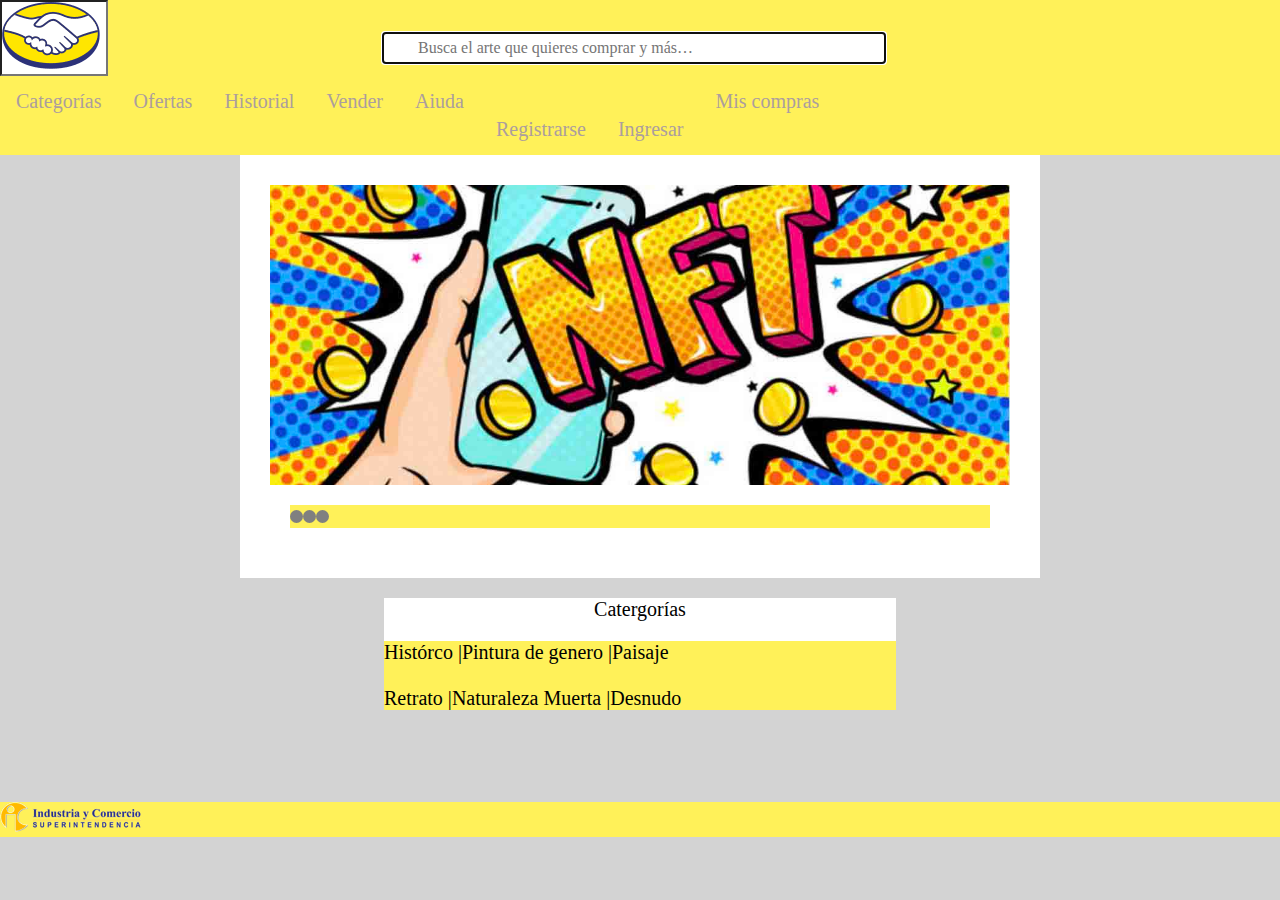
<file: .vscode/index.html>
<!DOCTYPE html>
<htm>
  <head>
    <title>MeLi Tutorial</title>

    <link href="index.css" rel="stylesheet">

  </head>
  <body>

    <header>
     
      <input class="meliLogo" tabindex="2">

      <input class="search" type="text" aria-label="Ingresa lo que quieras encontrar" name="as_word" placeholder="Busca el arte que quieres comprar y más…" maxlength="120" autofocus="" autocapitalize="off" autocorrect="off" spellcheck="false" autocomplete="on" tabindex="2" value="" aria-activedescendant="" aria-controls="cb1-list" aria-autocomplete="list" id="cb1-edit" aria-expanded="false" role="combobox">

      <ul>
        <li><a href="#">Categorías</a></li>
        <li><a href="#">Ofertas</a></li>
        <li><a href="#">Historial</a></li>
        <li><a href="#">Vender</a></li>
        <li><a href="#">Aiuda</a></li>
        <A><li><a href="Registrar.html">Registrarse</a></li></A>
        <A><li><a href="Ingresar.html">Ingresar</a></li></A>
        <li><a href="#">Mis compras</a></li>
      </ul>
      
    </header>

    <div id="kiko-slider">
  
      <ul class="slider">
        <li id="slide1">
          <img src="assets/img_arte_1.jpg"/>
        </li>
        <li id="slide2">
          <img src="assets/img_arte_2.jpg"/>
        </li>
        <li id="slide3">
          <img src="assets/img_arte_3.jpg"/>
        </li>
      </ul>
      
      <ul class="menu">
        <li>
          <a href="#slide1"></a>
        </li>
        <li>
          <a href="#slide2"></a>
        </li>
         <li>
          <a href="#slide3"></a>
        </li>
      </ul>
      
    </div>
    

    <p></p><div style="width: 40%; margin: auto; text-align: center; margin-top: 20px; background-color: white;">
      Catergorías</p>
      <ul>

        <li class="selected-item" >Histórco  |</li> 
        <li class="selected-item" >Pintura de genero  |</li>
        <li class="selected-item" >Paisaje  </li>
        <br></br>
        <li class="selected-item">Retrato  |</li>
        <li class="selected-item">Naturaleza Muerta  |</li>
        <li class="selected-item">Desnudo  </li>
     
      </ul>
    </div>
    <br></br>
    <br></br>
    <ul>
      <li class="selected-item"><img src="assets/Industria_comercio.png"/></li>
    </ul>
    
  </body>

</htm>
</file>
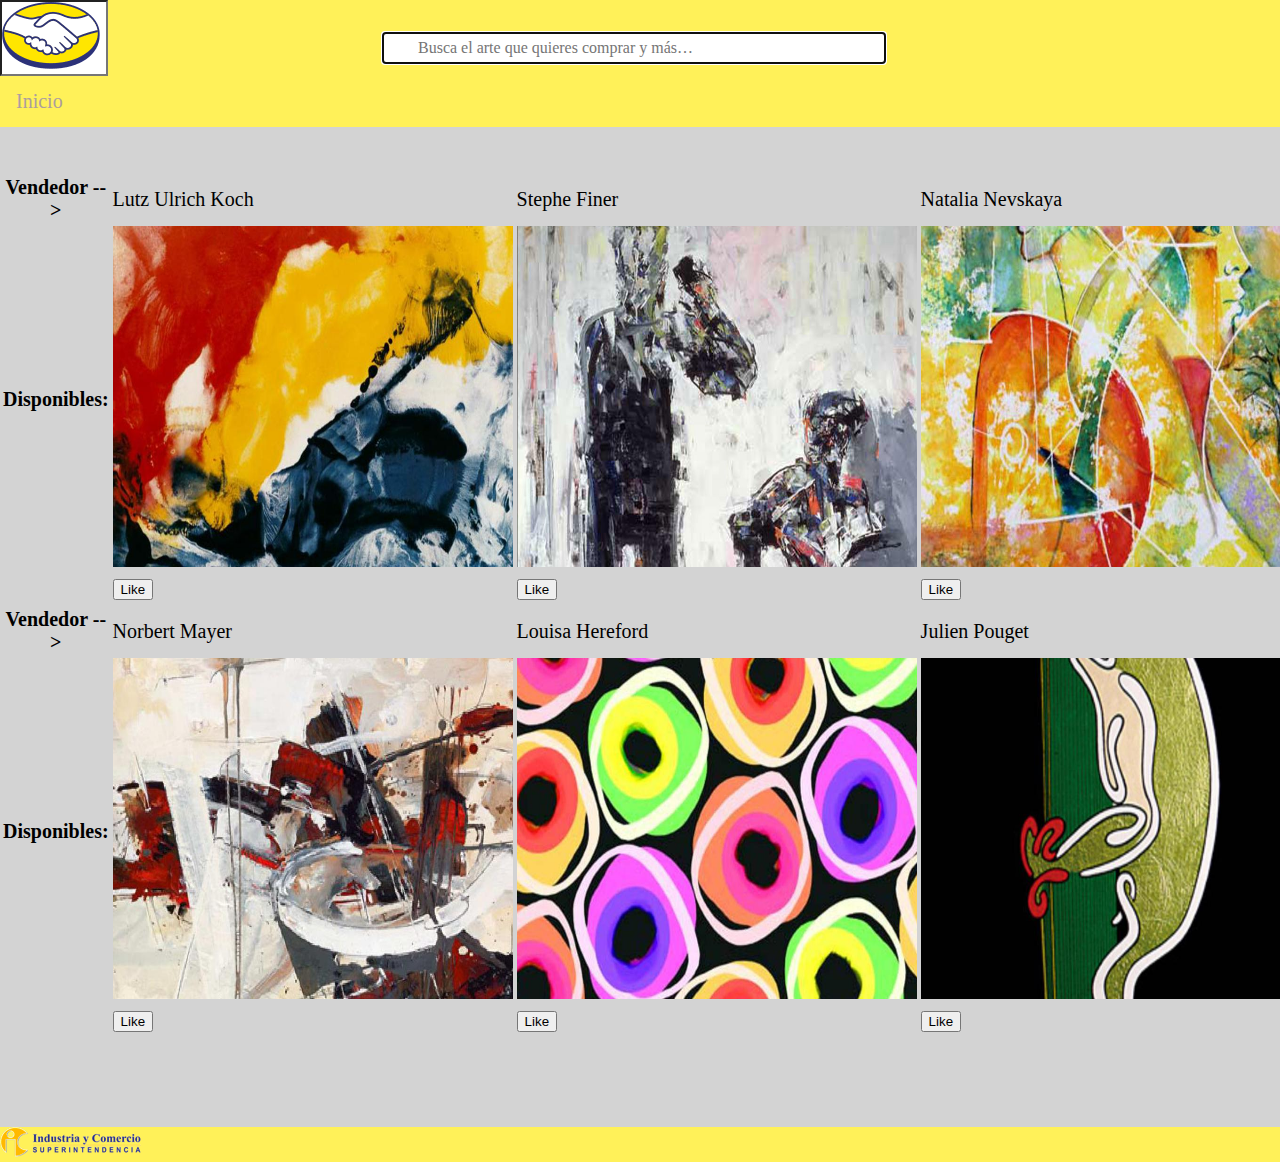
<file: .vscode/ArteAbs.html>
<!DOCTYPE html>
<htm>
  <head>
    <title>Arte Abstracto</title>

    <link href="index.css" rel="stylesheet">

  </head>

  <header>
     
    <input class="meliLogo" tabindex="2">

    <input class="search" type="text" aria-label="Ingresa lo que quieras encontrar" name="as_word" placeholder="Busca el arte que quieres comprar y m&aacute;s…" maxlength="120" autofocus="" autocapitalize="off" autocorrect="off" spellcheck="false" autocomplete="on" tabindex="2" value="" aria-activedescendant="" aria-controls="cb1-list" aria-autocomplete="list" id="cb1-edit" aria-expanded="false" role="combobox">

    <ul>

      <li><a href="Inicio.html">Inicio</a></li>
      
    </ul>
    
  </header>

  <body>
    <br></br>
    <table class="default">
        
        

      <tr><th>Vendedor --></th>
        <td>Lutz Ulrich Koch</td>
        <td>Stephe Finer</td>
        <td>Natalia Nevskaya</td>
    </tr>

        <tr>

            <th>Disponibles: </th>

            <td><img src="assets/lutz_ulrich_koch.jpg"
                title="Artista: Lutz Ulrich Koch"
                alt="PrimeraPrimeraPrimeraPrimeraPrimera"
                width="400"
                height="341"
                >
            </td>
            <td><img src="assets/stephe_finer.jpg"
                alt="Segunda"
                width="400"
                height="341"
                title="Artista: Stephe Finer">
            </td>
            <td><img src="assets/natalia.jpg"
                alt="Tercera"
                width="400"
                height="341"
                title="Artista: Natalia Nevskaya">
            </td>
    
          </tr>
      
          <tr>

            <th></th>

            <td>
              <script language="javascript">
                var i = 0;
                 
                function contador()
                {
                i = i + 1;
                var btn = document.getElementById("boton");
                btn.value = "Like (" + i + ")";
                }
                </script>
                 
                <input type="button" id="boton" value="Like" onclick="javascript: contador()" />
               
            </td>

            <td>
              <script language="javascript">
                var j = 0;
                 
                function contador2()
                {
                j = j + 1;
                var btn = document.getElementById("boton2");
                btn.value = "Like (" + j + ")";
                }
                </script>
                 
                <input type="button" id="boton2" value="Like" onclick="javascript: contador2()" />
               
            </td>

            <td>
              <script language="javascript">
                var k = 0;
                 
                function contador3()
                {
                k = k + 1;
                var btn = document.getElementById("boton3");
                btn.value = "Like (" + k + ")";
                }
                </script>
                 
                <input type="button" id="boton3" value="Like" onclick="javascript: contador3()" />
               
            </td>

          </tr>
            
         
        <tr></tr>
        <tr>
            
          <tr><th>Vendedor --> </th>
            <td>Norbert Mayer</td>
            <td>Louisa Hereford</td>
            <td>Julien Pouget</td>
        </tr>

            <th>Disponibles: </th>

            <td><img src="assets/norbert_mayer.jpg"
                alt="Cuarta"
                width="400"
                height="341"
                title="Artista: Norbert Mayer">
            </td>
            <td><img src="assets/louisa_hereford.jpg"
                alt="Quinta"
                width="400"
                height="341"
                title="Artista: Louisa Hereford">
            </td>
            <td><img src="assets/julien.jpg"
                alt="Sexta"
                width="400"
                height="341"
                title="Artista: Julien Pouget">
            </td>

          </tr>
      
          <tr>

            <th></th>

            <td>
              <script language="javascript">
                var l = 0;
                 
                function contador4()
                {
                l = l + 1;
                var btn = document.getElementById("boton4");
                btn.value = "Like (" + l + ")";
                }
                </script>
                 
                <input type="button" id="boton4" value="Like" onclick="javascript: contador4()" />
               
            </td>

            <td>
              <script language="javascript">
                var a = 0;
                 
                function contador5()
                {
                a = a + 1;
                var btn = document.getElementById("boton5");
                btn.value = "Like (" + a + ")";
                }
                </script>
                 
                <input type="button" id="boton5" value="Like" onclick="javascript: contador5()" />
               
            </td>

            <td>
              <script language="javascript">
                var b = 0;
                 
                function contador6()
                {
                b = b + 1;
                var btn = document.getElementById("boton6");
                btn.value = "Like (" + b + ")";
                }
                </script>
                 
                <input type="button" id="boton6" value="Like" onclick="javascript: contador6()" />
               
            </td>

          </tr>
        
      </table>

      <br></br>
      <br></br>
      <ul>
        <li class="selected-item"><img src="assets/Industria_comercio.png"/></li>
      </ul>
      
  </body>
  
</htm>
</file>
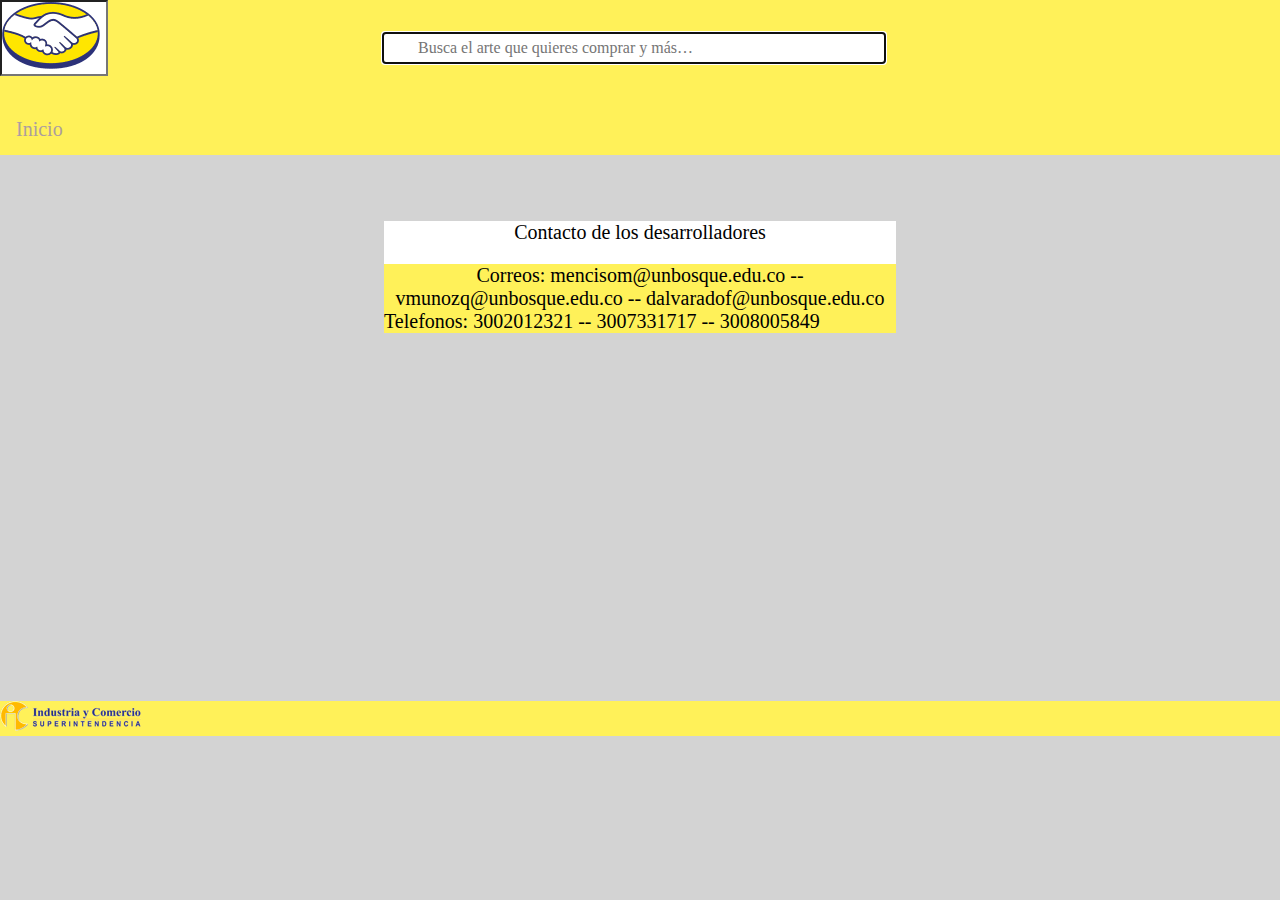
<file: .vscode/Contacto.html>
<!DOCTYPE html>
<htm>
  <head>
    <title>Contacto</title>

    <link href="index.css" rel="stylesheet">

  </head>

  <header>
     
    <input class="meliLogo" tabindex="2">

    <input class="search" type="text" aria-label="Ingresa lo que quieras encontrar" name="as_word" placeholder="Busca el arte que quieres comprar y m&aacute;s…" maxlength="120" autofocus="" autocapitalize="off" autocorrect="off" spellcheck="false" autocomplete="on" tabindex="2" value="" aria-activedescendant="" aria-controls="cb1-list" aria-autocomplete="list" id="cb1-edit" aria-expanded="false" role="combobox">

    <ul>

      <A><li><a href="Inicio.html">Inicio</a></li></A>
      
    </ul>
    
  </header>

  <body>
    <br></br>
    
    <p></p><div style="width: 40%; margin: auto; text-align: center; margin-top: 20px; background-color: white;">
        Contacto de los desarrolladores</p>
        <ul>
  
          <li> Correos: mencisom@unbosque.edu.co -- vmunozq@unbosque.edu.co -- dalvaradof@unbosque.edu.co</li> 
          <li> Telefonos: 3002012321 -- 3007331717 -- 3008005849 </li>
          <br></br>
          
       
        </ul>
      </div>

      <br></br>
      <br></br>
      <br></br>
      <br></br>
      <br></br>
      <br></br>
      <br></br>
      <br></br>
    
      <ul>
        <li class="selected-item"><img src="assets/Industria_comercio.png"/></li>
      </ul>
      
  </body>
  
</htm>
</file>
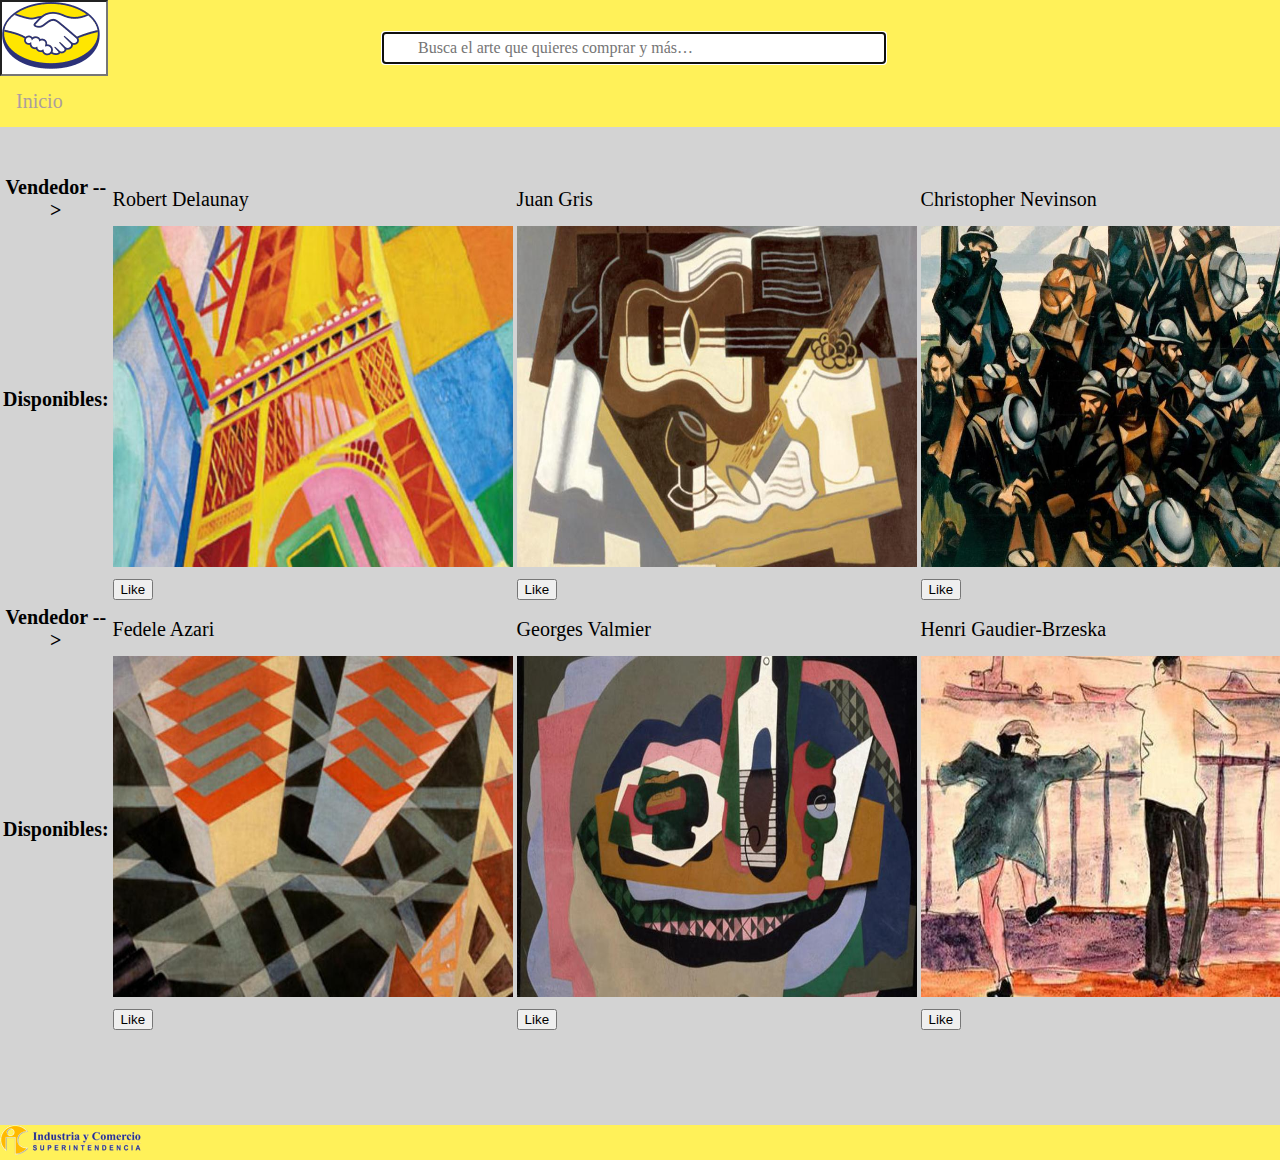
<file: .vscode/Cubismo.html>
<!DOCTYPE html>
<htm>
  <head>
    <title>Cubismo</title>

    <link href="index.css" rel="stylesheet">

  </head>

  <header>
     
    <input class="meliLogo" tabindex="2">

    <input class="search" type="text" aria-label="Ingresa lo que quieras encontrar" name="as_word" placeholder="Busca el arte que quieres comprar y m&aacute;s…" maxlength="120" autofocus="" autocapitalize="off" autocorrect="off" spellcheck="false" autocomplete="on" tabindex="2" value="" aria-activedescendant="" aria-controls="cb1-list" aria-autocomplete="list" id="cb1-edit" aria-expanded="false" role="combobox">

    <ul>

      <li><a href="Inicio.html">Inicio</a></li>
      
    </ul>
    
  </header>

  <body>
    <br></br>
    <table class="default">
        
      <tr><th>Vendedor --></th>
        <td>Robert Delaunay</td>
        <td>Juan Gris</td>
        <td>Christopher Nevinson</td>
    </tr>

    
        <tr>

            <th>Disponibles: </th>

            <td><img src="assets/robert_delaunay.jpg"
                title="Artista: Robert Delaunay"
                alt="PrimeraPrimeraPrimeraPrimeraPrimera"
                width="400"
                height="341"
                >
            </td>
            <td><img src="assets/juan_gris.jpg"
                alt="Segunda"
                width="400"
                height="341"
                title="Artista: Juan Gris">
            </td>
            <td><img src="assets/nevinson_christopherrw.jpg"
                alt="Tercera"
                width="400"
                height="341"
                title="Artista: Christopher Nevinson">
            </td>

          </tr>
      
          <th></th>
          <td>
            <script language="javascript">
              var i = 0;
               
              function contador()
              {
              i = i + 1;
              var btn = document.getElementById("boton");
              btn.value = "Like (" + i + ")";
              }
              </script>
               
              <input type="button" id="boton" value="Like" onclick="javascript: contador()" />
             
          </td>

          <td>
            <script language="javascript">
              var j = 0;
               
              function contador2()
              {
              j = j + 1;
              var btn = document.getElementById("boton2");
              btn.value = "Like (" + j + ")";
              }
              </script>
               
              <input type="button" id="boton2" value="Like" onclick="javascript: contador2()" />
             
          </td>

          <td>
            <script language="javascript">
              var k = 0;
               
              function contador3()
              {
              k = k + 1;
              var btn = document.getElementById("boton3");
              btn.value = "Like (" + k + ")";
              }
              </script>
               
              <input type="button" id="boton3" value="Like" onclick="javascript: contador3()" />
             
          </td>

        </tr>
          
        <tr></tr>

        <tr><th>Vendedor --> </th>
          <td>Fedele Azari</td>
          <td>Georges Valmier</td>
          <td>Henri Gaudier-Brzeska</td>
      </tr>

        <tr>
            
            <th>Disponibles: </th>

            <td><img src="assets/fedele_azari.jpg"
                alt="Cuarta"
                width="400"
                height="341"
                title="Artista: Fedele Azari">
            </td>
            <td><img src="assets/georges_valmier.jpg"
                alt="Quinta"
                width="400"
                height="341"
                title="Artista: Georges Valmier">
            </td>
            <td><img src="assets/henri_gaudier_brzeska.jpg"
                alt="Sexta"
                width="400"
                height="341"
                title="Artista: Henri Gaudier-Brzeska">
            </td>

          </tr>
      
          <tr>

            <th></th>
          <td>
            <script language="javascript">
              var l = 0;
               
              function contador4()
              {
              l = l + 1;
              var btn = document.getElementById("boton4");
              btn.value = "Like (" + l + ")";
              }
              </script>
               
              <input type="button" id="boton4" value="Like" onclick="javascript: contador4()" />
             
          </td>

          <td>
            <script language="javascript">
              var a = 0;
               
              function contador5()
              {
              a = a + 1;
              var btn = document.getElementById("boton5");
              btn.value = "Like (" + a + ")";
              }
              </script>
               
              <input type="button" id="boton5" value="Like" onclick="javascript: contador5()" />
             
          </td>

          <td>
            <script language="javascript">
              var b = 0;
               
              function contador6()
              {
              b = b + 1;
              var btn = document.getElementById("boton6");
              btn.value = "Like (" + b + ")";
              }
              </script>
               
              <input type="button" id="boton6" value="Like" onclick="javascript: contador6()" />
             
          </td>

        </tr>
          
        
      </table>

      <br></br>
      <br></br>
      <ul>
        <li class="selected-item"><img src="assets/Industria_comercio.png"/></li>
      </ul>
      
  </body>
  
</htm>
</file>
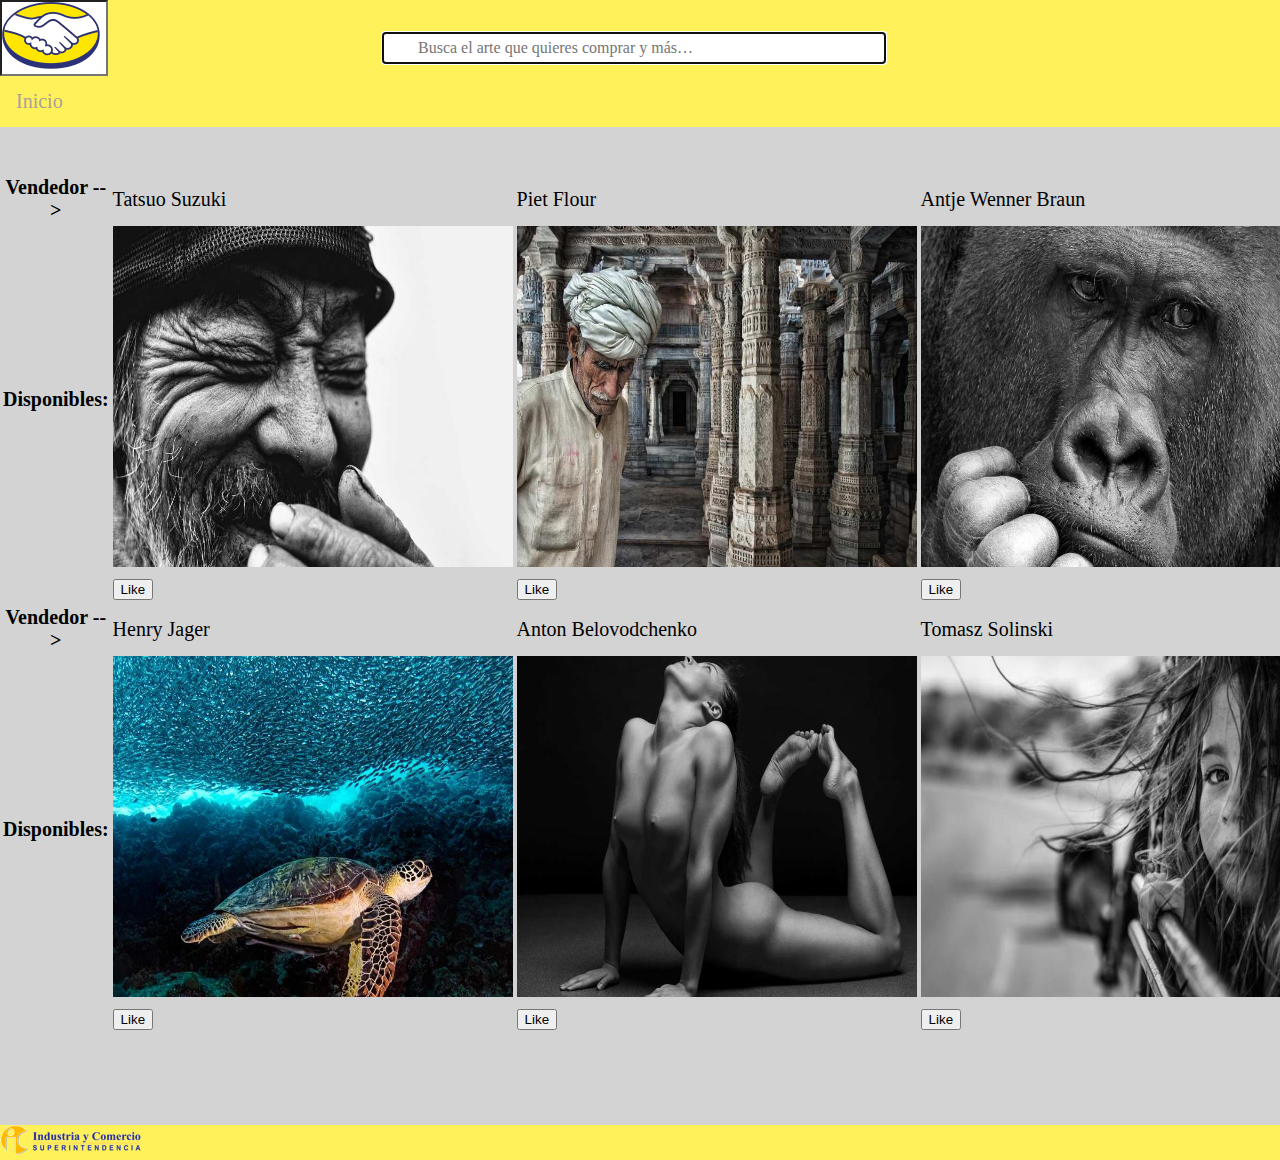
<file: .vscode/Fotografia.html>
<!DOCTYPE html>
<htm>
  <head>
    <title>Fotografia</title>

    <link href="index.css" rel="stylesheet">

  </head>

  <header>
     
    <input class="meliLogo" tabindex="2">

    <input class="search" type="text" aria-label="Ingresa lo que quieras encontrar" name="as_word" placeholder="Busca el arte que quieres comprar y m&aacute;s…" maxlength="120" autofocus="" autocapitalize="off" autocorrect="off" spellcheck="false" autocomplete="on" tabindex="2" value="" aria-activedescendant="" aria-controls="cb1-list" aria-autocomplete="list" id="cb1-edit" aria-expanded="false" role="combobox">

    <ul>

      <li><a href="Inicio.html">Inicio</a></li>
      
    </ul>
    
  </header>

  <body>
    <br></br>
    <table class="default">
        
        

      <tr><th>Vendedor --></th>
        <td>Tatsuo Suzuki</td>
        <td>Piet Flour</td>
        <td>Antje Wenner Braun</td>
      </tr>

        <tr>

            <th>Disponibles: </th>

            <td><img src="assets/tatsuo_suzuki.jpg"
                title="Artista: Tatsuo Suzuki"
                alt="PrimeraPrimeraPrimeraPrimeraPrimera"
                width="400"
                height="341"
                >
            </td>
            <td><img src="assets/piet_flour.jpg"
                alt="Segunda"
                width="400"
                height="341"
                title="Artista: Piet Flour">
            </td>
            <td><img src="assets/antje_wenner_braun.jpg"
                alt="Tercera"
                width="400"
                height="341"
                title="Artista: Antje Wenner Braun">
            </td>

          </tr>
      
          <tr>

            <th></th>

            <td>
              <script language="javascript">
                var i = 0;
                 
                function contador()
                {
                i = i + 1;
                var btn = document.getElementById("boton");
                btn.value = "Like (" + i + ")";
                }
                </script>
                 
                <input type="button" id="boton" value="Like" onclick="javascript: contador()" />
               
            </td>

            <td>
              <script language="javascript">
                var j = 0;
                 
                function contador2()
                {
                j = j + 1;
                var btn = document.getElementById("boton2");
                btn.value = "Like (" + j + ")";
                }
                </script>
                 
                <input type="button" id="boton2" value="Like" onclick="javascript: contador2()" />
               
            </td>

            <td>
              <script language="javascript">
                var k = 0;
                 
                function contador3()
                {
                k = k + 1;
                var btn = document.getElementById("boton3");
                btn.value = "Like (" + k + ")";
                }
                </script>
                 
                <input type="button" id="boton3" value="Like" onclick="javascript: contador3()" />
               
            </td>

          </tr>

        <tr></tr>
         
        <tr><th>Vendedor --> </th>
          <td>Henry Jager</td>
          <td>Anton Belovodchenko</td>
          <td>Tomasz Solinski</td>
      </tr>

        <tr>
            
            <th>Disponibles: </th>

            <td><img src="assets/henry_jager.jpg"
                alt="Cuarta"
                width="400"
                height="341"
                title="Artista: Henry Jager">
            </td>
            <td><img src="assets/anton_belovodchenko.jpg"
                alt="Quinta"
                width="400"
                height="341"
                title="Artista: Anton Belovodchenko">
            </td>
            <td><img src="assets/tomasz_solinski.jpg"
                alt="Sexta"
                width="400"
                height="341"
                title="Artista: Tomasz Solinski">
            </td>

          </tr>

          <tr>

            <th></th>

            <td>
              <script language="javascript">
                var l = 0;
                 
                function contador4()
                {
                l = l + 1;
                var btn = document.getElementById("boton4");
                btn.value = "Like (" + l + ")";
                }
                </script>
                 
                <input type="button" id="boton4" value="Like" onclick="javascript: contador4()" />
               
            </td>

            <td>
              <script language="javascript">
                var a = 0;
                 
                function contador5()
                {
                a = a + 1;
                var btn = document.getElementById("boton5");
                btn.value = "Like (" + a + ")";
                }
                </script>
                 
                <input type="button" id="boton5" value="Like" onclick="javascript: contador5()" />
               
            </td>

            <td>
              <script language="javascript">
                var b = 0;
                 
                function contador6()
                {
                b = b + 1;
                var btn = document.getElementById("boton6");
                btn.value = "Like (" + b + ")";
                }
                </script>
                 
                <input type="button" id="boton6" value="Like" onclick="javascript: contador6()" />
               
            </td>

          </tr>
        
      </table>

      <br></br>
      <br></br>
      <ul>
        <li class="selected-item"><img src="assets/Industria_comercio.png"/></li>
      </ul>
      
  </body>
  
</htm>
</file>
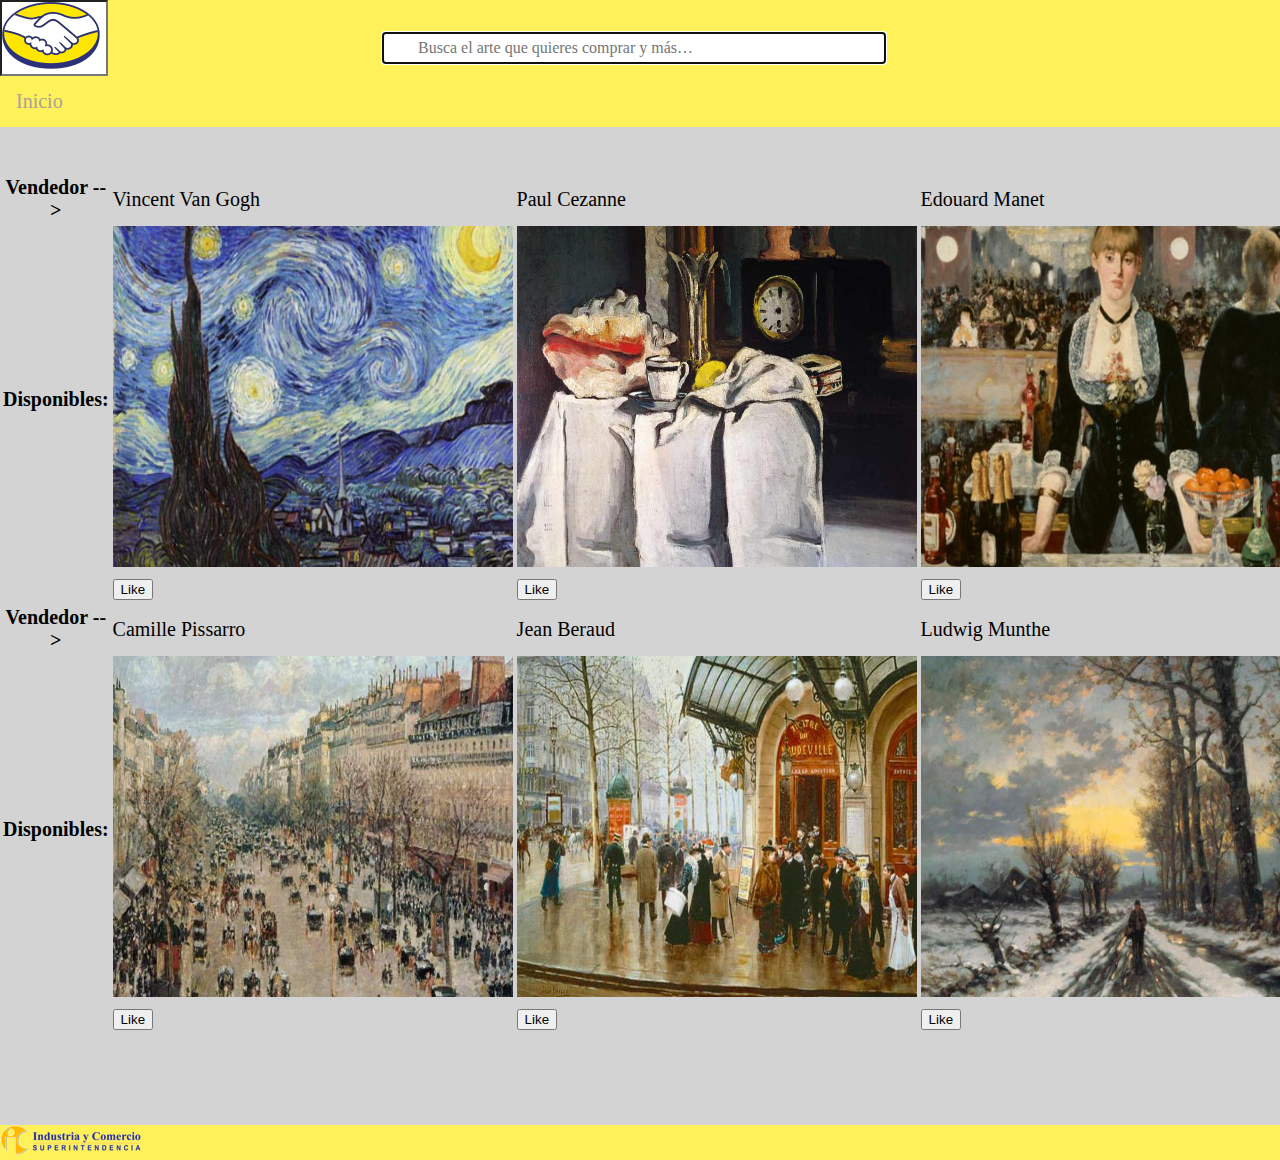
<file: .vscode/Impresionismo.html>
<!DOCTYPE html>
<htm>
  <head>
    <title>Cubismo</title>

    <link href="index.css" rel="stylesheet">

  </head>

  <header>
     
    <input class="meliLogo" tabindex="2">

    <input class="search" type="text" aria-label="Ingresa lo que quieras encontrar" name="as_word" placeholder="Busca el arte que quieres comprar y m&aacute;s…" maxlength="120" autofocus="" autocapitalize="off" autocorrect="off" spellcheck="false" autocomplete="on" tabindex="2" value="" aria-activedescendant="" aria-controls="cb1-list" aria-autocomplete="list" id="cb1-edit" aria-expanded="false" role="combobox">

    <ul>

      <li><a href="Inicio.html">Inicio</a></li>
      
    </ul>
    
  </header>

  <body>
    <br></br>
    <table class="default">
        
        

      <tr><th>Vendedor --></th>
        <td>Vincent Van Gogh</td>
        <td>Paul Cezanne</td>
        <td>Edouard Manet</td>
    </tr>

        <tr>

            <th>Disponibles: </th>

            <td><img src="assets/Vincent_van_gogh.jpg"
                title="Artista: Vincent Van Gogh"
                alt="PrimeraPrimeraPrimeraPrimeraPrimera"
                width="400"
                height="341"
                >
            </td>
            <td><img src="assets/paul_cezanne.jpg"
                alt="Segunda"
                width="400"
                height="341"
                title="Artista: Paul Cezanne">
            </td>
            <td><img src="assets/edouard_manet.jpg"
                alt="Tercera"
                width="400"
                height="341"
                title="Artista: Edouard Manet">
            </td>

          </tr>
      
          <th></th>
          <td>
            <script language="javascript">
              var i = 0;
               
              function contador()
              {
              i = i + 1;
              var btn = document.getElementById("boton");
              btn.value = "Like (" + i + ")";
              }
              </script>
               
              <input type="button" id="boton" value="Like" onclick="javascript: contador()" />
             
          </td>

          <td>
            <script language="javascript">
              var j = 0;
               
              function contador2()
              {
              j = j + 1;
              var btn = document.getElementById("boton2");
              btn.value = "Like (" + j + ")";
              }
              </script>
               
              <input type="button" id="boton2" value="Like" onclick="javascript: contador2()" />
             
          </td>

          <td>
            <script language="javascript">
              var k = 0;
               
              function contador3()
              {
              k = k + 1;
              var btn = document.getElementById("boton3");
              btn.value = "Like (" + k + ")";
              }
              </script>
               
              <input type="button" id="boton3" value="Like" onclick="javascript: contador3()" />
             
          </td>

        </tr>
          
        <tr></tr>

        <tr><th>Vendedor --> </th>
          <td>Camille Pissarro</td>
          <td>Jean Beraud</td>
          <td>Ludwig Munthe</td>
      </tr>

        <tr>
            
            <th>Disponibles: </th>

            <td><img src="assets/camille_pissarro.jpg"
                alt="Cuarta"
                width="400"
                height="341"
                title="Artista: Camille Pissarro">
            </td>
            <td><img src="assets/jean_beraud.jpg"
                alt="Quinta"
                width="400"
                height="341"
                title="Artista: Jean Beraud">
            </td>
            <td><img src="assets/ludwig_munthe.jpg"
                alt="Sexta"
                width="400"
                height="341"
                title="Artista: Ludwig Munthe">
            </td>

          </tr>
      
          <tr>

            <th></th>
          <td>
            <script language="javascript">
              var l = 0;
               
              function contador4()
              {
              l = l + 1;
              var btn = document.getElementById("boton4");
              btn.value = "Like (" + l + ")";
              }
              </script>
               
              <input type="button" id="boton4" value="Like" onclick="javascript: contador4()" />
             
          </td>

          <td>
            <script language="javascript">
              var a = 0;
               
              function contador5()
              {
              a = a + 1;
              var btn = document.getElementById("boton5");
              btn.value = "Like (" + a + ")";
              }
              </script>
               
              <input type="button" id="boton5" value="Like" onclick="javascript: contador5()" />
             
          </td>

          <td>
            <script language="javascript">
              var b = 0;
               
              function contador6()
              {
              b = b + 1;
              var btn = document.getElementById("boton6");
              btn.value = "Like (" + b + ")";
              }
              </script>
               
              <input type="button" id="boton6" value="Like" onclick="javascript: contador6()" />
             
          </td>

        </tr>
          
        
      </table>

      <br></br>
      <br></br>
      <ul>
        <li class="selected-item"><img src="assets/Industria_comercio.png"/></li>
      </ul>
      
  </body>
  
</htm>
</file>
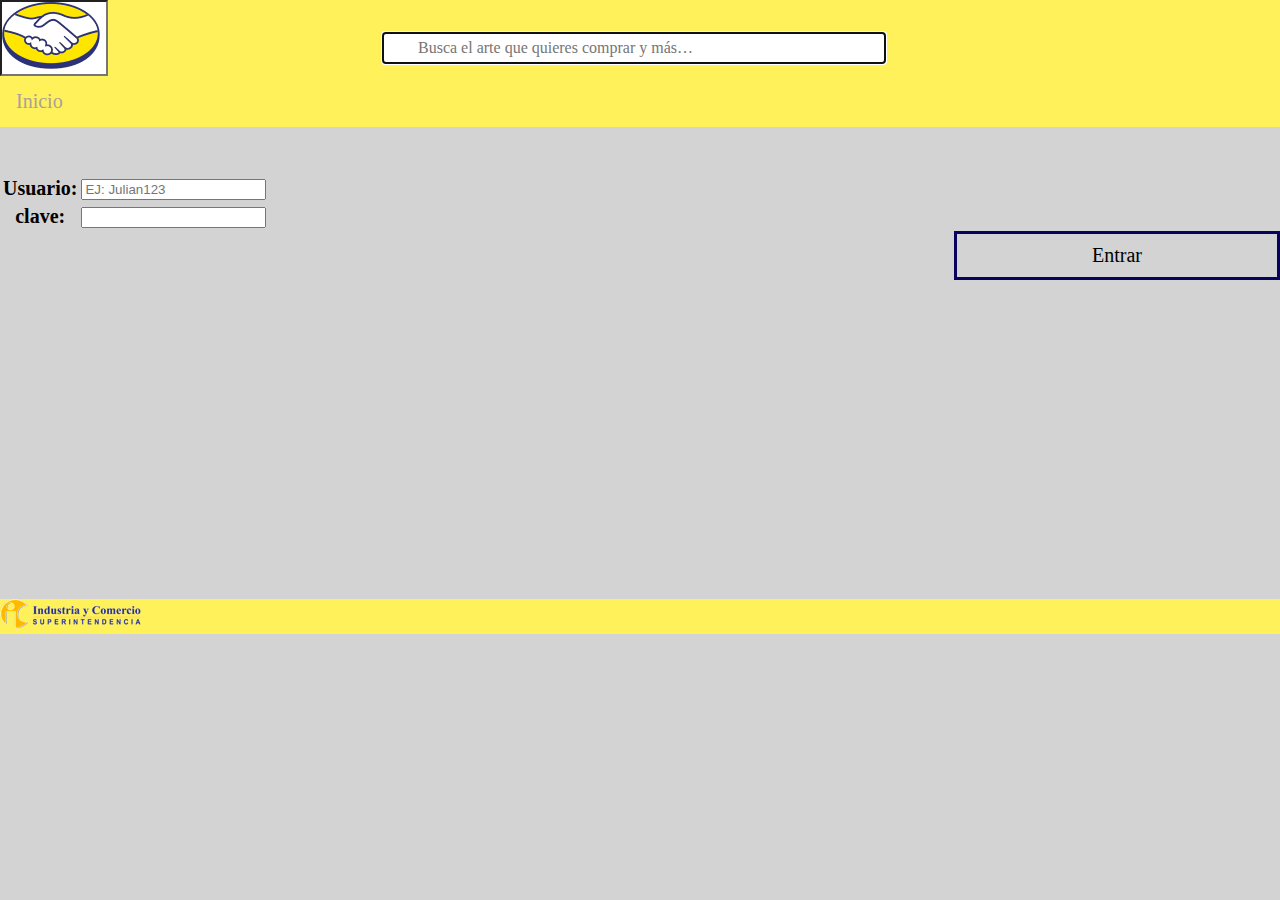
<file: .vscode/Ingresar.html>
<!DOCTYPE html>
<htm>
  <head>
    <title>Sing in</title>

    <link href="index.css" rel="stylesheet">

  </head>

  <header>
     
    <input class="meliLogo" tabindex="2">

    <input class="search" type="text" aria-label="Ingresa lo que quieras encontrar" name="as_word" placeholder="Busca el arte que quieres comprar y m&aacute;s…" maxlength="120" autofocus="" autocapitalize="off" autocorrect="off" spellcheck="false" autocomplete="on" tabindex="2" value="" aria-activedescendant="" aria-controls="cb1-list" aria-autocomplete="list" id="cb1-edit" aria-expanded="false" role="combobox">

    <ul>

      <li><a href="Inicio.html">Inicio</a></li>
      
    </ul>
    
  </header>

  <body>
    <br></br>
    <table class="default">

        <tr>
      
          <th>Usuario: </th>
      
          <td><input class="save" type="text" aria-label="Ingresa Usuario" name="as_word" placeholder="EJ: Julian123" maxlength="50" autofocus="" autocapitalize="off" autocorrect="off" spellcheck="false" autocomplete="on" tabindex="2" value="" aria-activedescendant="" aria-controls="cb1-list" aria-autocomplete="list" id="cb1-edit" aria-expanded="false" role="combobox"></td>
      
        </tr>
        
        <tr>
      
            <th>clave: </th>
        
            <td><input class="save" type="password" aria-label="Ingresa clave" name="as_word" placeholder=" " maxlength="50" autofocus="" autocapitalize="off" autocorrect="off" spellcheck="false" autocomplete="on" tabindex="2" value="" aria-activedescendant="" aria-controls="cb1-list" aria-autocomplete="list" id="cb1-edit" aria-expanded="false" role="combobox"></td>
        
          </tr>
      
        
      </table>

      <li class="lr a"><a  href="Inicio.html">Entrar</a></li>

      <br></br>
      <br></br>
      <br></br>
      <br></br>
      <br></br>
      <br></br>
      <br></br>
      <br></br>
      <ul>
        <li class="selected-item"><img src="assets/Industria_comercio.png"/></li>
      </ul>
      
  </body>
  
</htm>
</file>
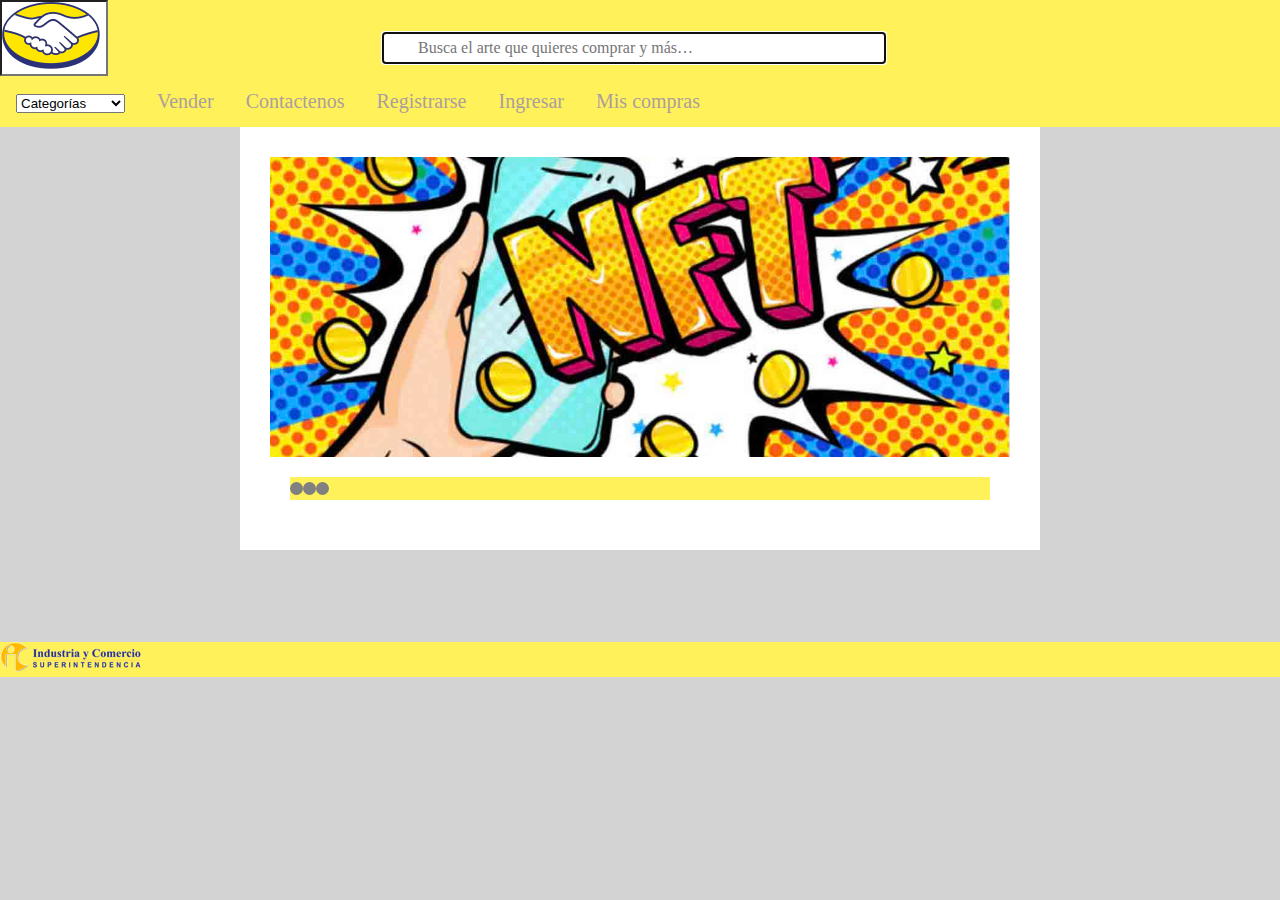
<file: .vscode/Inicio.html>
<!DOCTYPE html>
<htm>
  <head>
    <title>Inicio</title>

    <link href="index.css" rel="stylesheet">

  </head>
  <body>

    <header>
     
      <input class="meliLogo" tabindex="2">

      <input class="search" type="text" aria-label="Ingresa lo que quieras encontrar" name="as_word" placeholder="Busca el arte que quieres comprar y más…" maxlength="120" autofocus="" autocapitalize="off" autocorrect="off" spellcheck="false" autocomplete="on" tabindex="2" value="" aria-activedescendant="" aria-controls="cb1-list" aria-autocomplete="list" id="cb1-edit" aria-expanded="false" role="combobox">

      <ul>

        <li><a href="#"> <select 
          onchange="location.href=this.options[this.selectedIndex].value"
          name="Categorías">
          <option value="#">Categorías</option> 
          <option value= "Fotografia.html"> Fotografia </option> 
          <option value="ArteAbs.html">Arte Abstracto</option>
          <option value="SigloXX.html">Siglo XX</option> 
          <option value="Cubismo.html">Cubismo</option> 
          <option value="Impresionismo.html">Impresionismo</option>  
          <option value="Renacimiento.html">Renacimiento</option>
        </select></a></li>


      
        <li><a href="#">Vender</a></li>
        <li><a href="Contacto.html">Contactenos</a></li>
        <li><a href="Registrar.html">Registrarse</a></li>
        <li><a href="Ingresar.html">Ingresar</a></li>
        <li><a href="#">Mis compras</a></li>
      </ul>
      
    </header>

    <div id="kiko-slider">
  
      <ul class="slider">
        <li id="slide1">
          <img src="assets/img_arte_1.jpg"/>
        </li>
        <li id="slide2">
          <img src="assets/img_arte_2.jpg"/>
        </li>
        <li id="slide3">
          <img src="assets/img_arte_3.jpg"/>
        </li>
      </ul>
      
      <ul class="menu">
        <li>
          <a href="#slide1"></a>
        </li>
        <li>
          <a href="#slide2"></a>
        </li>
         <li>
          <a href="#slide3"></a>
        </li>
      </ul>
      
    </div>
    
    <br></br>
    <br></br>
    <ul>
      <li class="selected-item"><img src="assets/Industria_comercio.png"/></li>
    </ul>
    
  </body>

</htm>
</file>
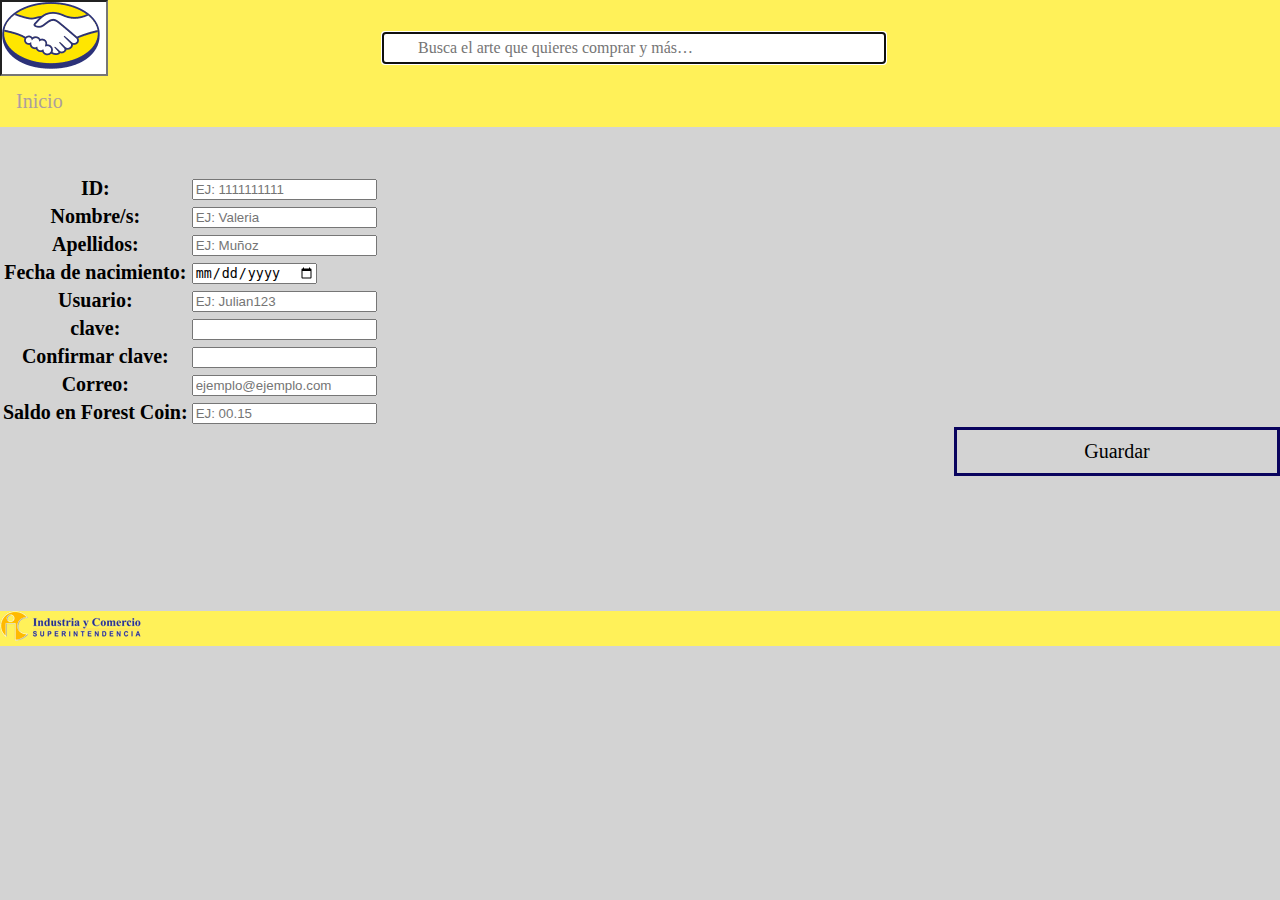
<file: .vscode/Registrar.html>
<!DOCTYPE html>
<htm>
  <head>
    <title>Registro</title>

    <link href="index.css" rel="stylesheet">

  </head>

  <header>
     
    <input class="meliLogo" tabindex="2">

    <input class="search" type="text" aria-label="Ingresa lo que quieras encontrar" name="as_word" placeholder="Busca el arte que quieres comprar y m&aacute;s…" maxlength="120" autofocus="" autocapitalize="off" autocorrect="off" spellcheck="false" autocomplete="on" tabindex="2" value="" aria-activedescendant="" aria-controls="cb1-list" aria-autocomplete="list" id="cb1-edit" aria-expanded="false" role="combobox">

    <ul>

      <li><a href="Inicio.html">Inicio</a></li>
      
    </ul>
    
  </header>

  <body>
    <br></br>
    <table class="default">

        <tr>
      
          <th>ID: </th>
      
          <td><input class="save" type="number" aria-label="Ingresa ID" name="as_word" placeholder="EJ: 1111111111" maxlength="50" autofocus="" autocapitalize="off" autocorrect="off" spellcheck="false" autocomplete="on" tabindex="2" value="" aria-activedescendant="" aria-controls="cb1-list" aria-autocomplete="list" id="cb1-edit" aria-expanded="false" role="combobox"></td>
      
        </tr>
      
        <tr>
      
          <th>Nombre/s: </th>
      
          <td><input class="save" type="text" aria-label="Ingresa Nombre" name="as_word" placeholder="EJ: Valeria" maxlength="50" autofocus="" autocapitalize="off" autocorrect="off" spellcheck="false" autocomplete="on" tabindex="2" value="" aria-activedescendant="" aria-controls="cb1-list" aria-autocomplete="list" id="cb1-edit" aria-expanded="false" role="combobox"></td>
      
        </tr>
      
        <tr>
      
          <th>Apellidos: </th>
      
          <td><input class="save" type="text" aria-label="Ingresa Apellidos" name="as_word" placeholder="EJ: Mu&ntilde;oz" maxlength="50" autofocus="" autocapitalize="off" autocorrect="off" spellcheck="false" autocomplete="on" tabindex="2" value="" aria-activedescendant="" aria-controls="cb1-list" aria-autocomplete="list" id="cb1-edit" aria-expanded="false" role="combobox"></td>
      
        </tr>

        <tr>
      
            <th>Fecha de nacimiento: </th>
        
            <td><input class="save" type="date" aria-label="Ingresa Nombre" name="as_word" placeholder="EJ: Valeria" maxlength="50" autofocus="" autocapitalize="off" autocorrect="off" spellcheck="false" autocomplete="on" tabindex="2" value="" aria-activedescendant="" aria-controls="cb1-list" aria-autocomplete="list" id="cb1-edit" aria-expanded="false" role="combobox"></td>
        
          </tr>
      
        <tr>
      
          <th>Usuario: </th>
      
          <td><input class="save" type="text" aria-label="Ingresa Usuario" name="as_word" placeholder="EJ: Julian123" maxlength="50" autofocus="" autocapitalize="off" autocorrect="off" spellcheck="false" autocomplete="on" tabindex="2" value="" aria-activedescendant="" aria-controls="cb1-list" aria-autocomplete="list" id="cb1-edit" aria-expanded="false" role="combobox"></td>
      
        </tr>

        <tr>
      
          <th>clave: </th>
      
          <td><input class="save" type="password" aria-label="Ingresa clave" name="as_word" placeholder=" " maxlength="50" autofocus="" autocapitalize="off" autocorrect="off" spellcheck="false" autocomplete="on" tabindex="2" value="" aria-activedescendant="" aria-controls="cb1-list" aria-autocomplete="list" id="cb1-edit" aria-expanded="false" role="combobox"></td>
      
        </tr>

        <tr>
      
          <th>Confirmar clave: </th>
      
          <td><input class="save" type="password" aria-label="Ingresa confirmacion clave" name="as_word" placeholder=" " maxlength="50" autofocus="" autocapitalize="off" autocorrect="off" spellcheck="false" autocomplete="on" tabindex="2" value="" aria-activedescendant="" aria-controls="cb1-list" aria-autocomplete="list" id="cb1-edit" aria-expanded="false" role="combobox"></td>
      
        </tr>
      
        <tr>
      
            <th>Correo: </th>
        
            <td><input class="save" type="text" aria-label="Ingresa Correo" name="as_word" placeholder="ejemplo@ejemplo.com" maxlength="50" autofocus="" autocapitalize="off" autocorrect="off" spellcheck="false" autocomplete="on" tabindex="2" value="" aria-activedescendant="" aria-controls="cb1-list" aria-autocomplete="list" id="cb1-edit" aria-expanded="false" role="combobox"></td>
        
        </tr>

        <tr>
      
            <th>Saldo en Forest Coin: </th>
        
            <td><input class="save" type="number" aria-label="Ingresa BTC" name="as_word" placeholder="EJ: 00.15" maxlength="50" autofocus="" autocapitalize="off" autocorrect="off" spellcheck="false" autocomplete="on" tabindex="2" value="" aria-activedescendant="" aria-controls="cb1-list" aria-autocomplete="list" id="cb1-edit" aria-expanded="false" role="combobox"></td>
        
          </tr>
      </table>

      <li class="lr a"><a  href="Ingresar.html">Guardar</a></li>

      
      <br></br>
      <br></br>
      <br></br>
      <br></br>
     
      <ul>
        <li class="selected-item"><img src="assets/Industria_comercio.png"/></li>
      </ul>
      
  </body>
  
</htm>
</file>
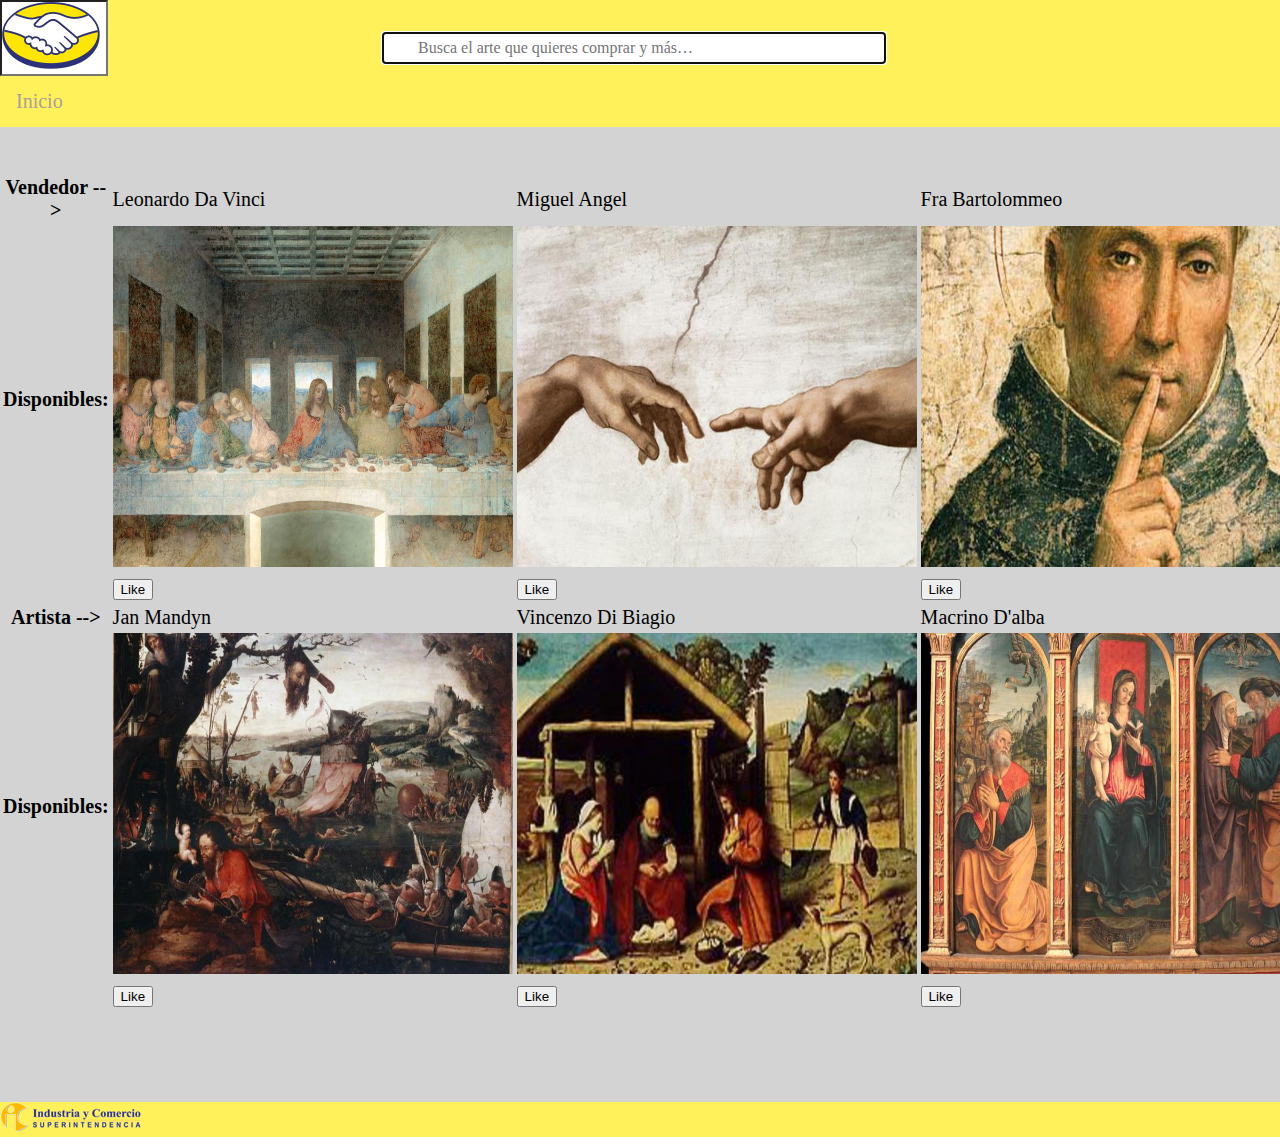
<file: .vscode/Renacimiento.html>
<!DOCTYPE html>
<htm>
  <head>
    <title>Renacimiento</title>

    <link href="index.css" rel="stylesheet">

  </head>

  <header>
     
    <input class="meliLogo" tabindex="2">

    <input class="search" type="text" aria-label="Ingresa lo que quieras encontrar" name="as_word" placeholder="Busca el arte que quieres comprar y m&aacute;s…" maxlength="120" autofocus="" autocapitalize="off" autocorrect="off" spellcheck="false" autocomplete="on" tabindex="2" value="" aria-activedescendant="" aria-controls="cb1-list" aria-autocomplete="list" id="cb1-edit" aria-expanded="false" role="combobox">

    <ul>

      <li><a href="Inicio.html">Inicio</a></li>
      
    </ul>
    
  </header>

  <body>
    <br></br>
    <table class="default">
        
      <tr><th>Vendedor --></th>
        <td>Leonardo Da Vinci</td>
        <td>Miguel Angel</td>
        <td>Fra Bartolommeo</td>
    </tr>

        <tr>

            <th>Disponibles: </th>

            <td><img src="assets/leonardo_da_vinci.jpg"
                title="Artista: Leonardo Da Vinci"
                alt="PrimeraPrimeraPrimeraPrimeraPrimera"
                width="400"
                height="341"
                >
            </td>
            <td><img src="assets/michelangelo.jpg"
                alt="Segunda"
                width="400"
                height="341"
                title="Artista: Miguel Angel">
            </td>
            <td><img src="assets/fra_Bartolommeo.jpg"
                alt="Tercera"
                width="400"
                height="341"
                title="Artista: Fra Bartolommeo">
            </td>

          </tr>
      
          <th></th>
          <td>
            <script language="javascript">
              var i = 0;
               
              function contador()
              {
              i = i + 1;
              var btn = document.getElementById("boton");
              btn.value = "Like (" + i + ")";
              }
              </script>
               
              <input type="button" id="boton" value="Like" onclick="javascript: contador()" />
             
          </td>

          <td>
            <script language="javascript">
              var j = 0;
               
              function contador2()
              {
              j = j + 1;
              var btn = document.getElementById("boton2");
              btn.value = "Like (" + j + ")";
              }
              </script>
               
              <input type="button" id="boton2" value="Like" onclick="javascript: contador2()" />
             
          </td>

          <td>
            <script language="javascript">
              var k = 0;
               
              function contador3()
              {
              k = k + 1;
              var btn = document.getElementById("boton3");
              btn.value = "Like (" + k + ")";
              }
              </script>
               
              <input type="button" id="boton3" value="Like" onclick="javascript: contador3()" />
             
          </td>

        </tr>
          
        <tr></tr>

        <tr><th>Artista --> </th>
          <td>Jan Mandyn</td>
          <td>Vincenzo Di Biagio</td>
          <td>Macrino D'alba</td>
      </tr>

        <tr>
            
            <th>Disponibles: </th>

            <td><img src="assets/jan_mandyn.jpg"
                alt="Cuarta"
                width="400"
                height="341"
                title="Artista: Jan Mandyn">
            </td>
            <td><img src="assets/vincenzo_di_biagio.jpg"
                alt="Quinta"
                width="400"
                height="341"
                title="Artista: Vincenzo Di Biagio">
            </td>
            <td><img src="assets/macrino_dalba.jpg"
                alt="Sexta"
                width="400"
                height="341"
                title="Artista: Macrino D'alba">
            </td>

          </tr>
      
          <th></th>
          <td>
            <script language="javascript">
              var l = 0;
               
              function contador4()
              {
              l = l + 1;
              var btn = document.getElementById("boton4");
              btn.value = "Like (" + l + ")";
              }
              </script>
               
              <input type="button" id="boton4" value="Like" onclick="javascript: contador4()" />
             
          </td>

          <td>
            <script language="javascript">
              var a = 0;
               
              function contador5()
              {
              a = a + 1;
              var btn = document.getElementById("boton5");
              btn.value = "Like (" + a + ")";
              }
              </script>
               
              <input type="button" id="boton5" value="Like" onclick="javascript: contador5()" />
             
          </td>

          <td>
            <script language="javascript">
              var b = 0;
               
              function contador6()
              {
              b = b + 1;
              var btn = document.getElementById("boton6");
              btn.value = "Like (" + b + ")";
              }
              </script>
               
              <input type="button" id="boton6" value="Like" onclick="javascript: contador6()" />
             
          </td>

        </tr>
          
        
      </table>

      <br></br>
      <br></br>
      <ul>
        <li class="selected-item"><img src="assets/Industria_comercio.png"/></li>
      </ul>
      
  </body>
  
</htm>
</file>
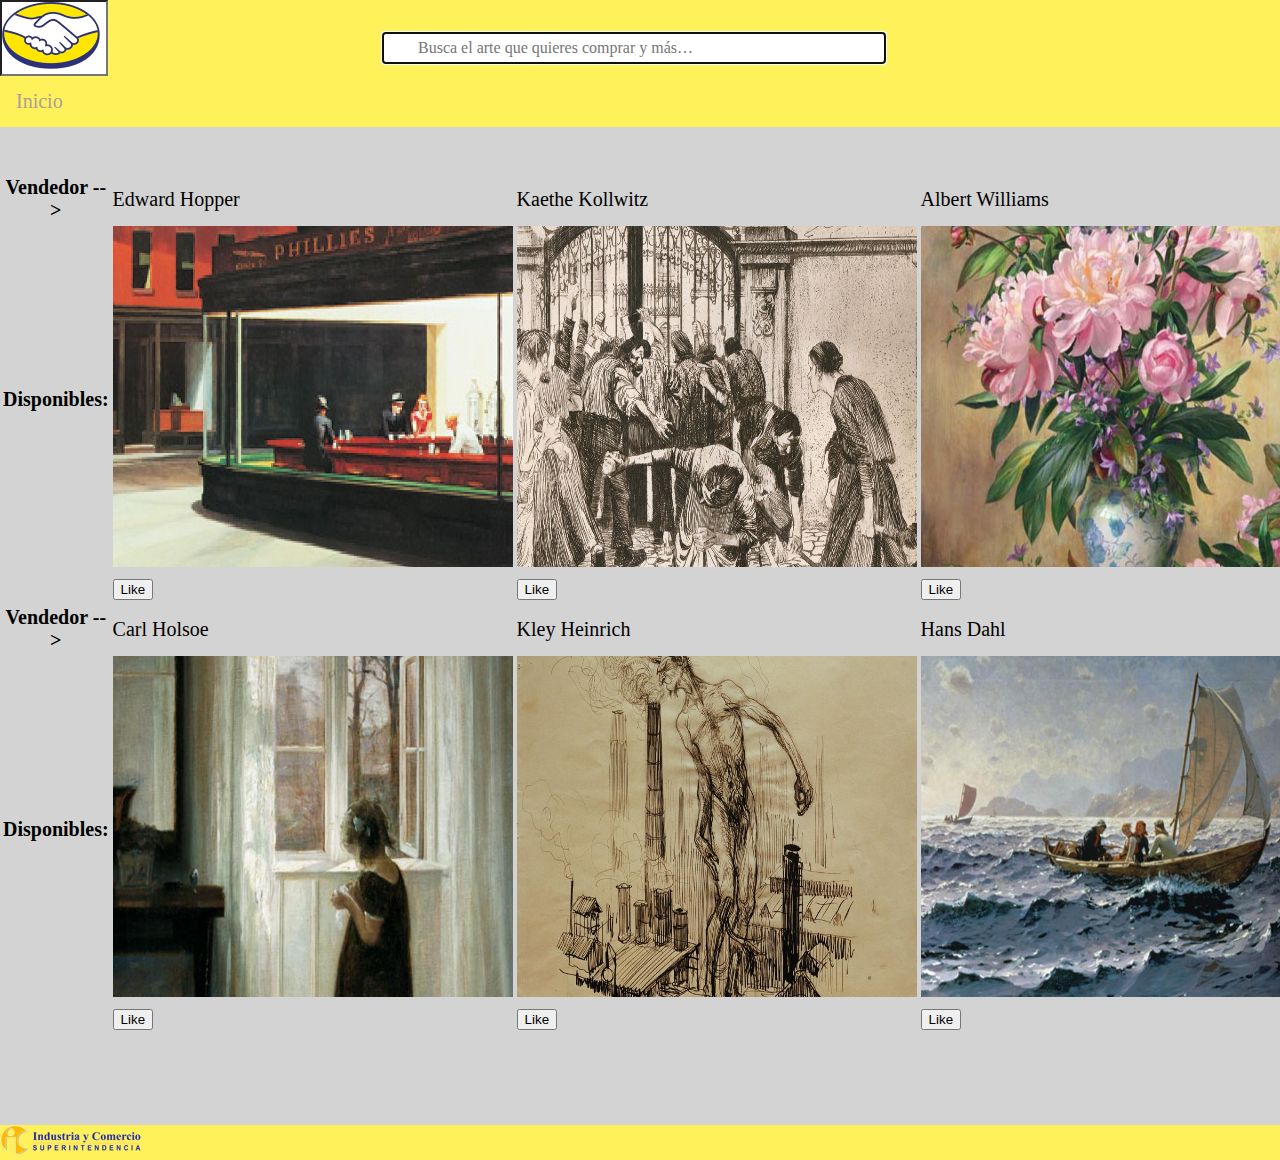
<file: .vscode/SigloXX.html>
<!DOCTYPE html>
<htm>
  <head>
    <title>Fotografia</title>

    <link href="index.css" rel="stylesheet">

  </head>

  <header>
     
    <input class="meliLogo" tabindex="2">

    <input class="search" type="text" aria-label="Ingresa lo que quieras encontrar" name="as_word" placeholder="Busca el arte que quieres comprar y m&aacute;s…" maxlength="120" autofocus="" autocapitalize="off" autocorrect="off" spellcheck="false" autocomplete="on" tabindex="2" value="" aria-activedescendant="" aria-controls="cb1-list" aria-autocomplete="list" id="cb1-edit" aria-expanded="false" role="combobox">

    <ul>

      <li><a href="Inicio.html">Inicio</a></li>
      
    </ul>
    
  </header>

  <body>
    <br></br>
    <table class="default">
        
      <tr><th>Vendedor --></th>
        <td>Edward Hopper</td>
        <td>Kaethe Kollwitz</td>
        <td>Albert Williams</td>
    </tr>

        <tr>

            <th>Disponibles: </th>

            <td><img src="assets/edward_hopper.jpg"
                title="Artista: Edward Hopper"
                alt="PrimeraPrimeraPrimeraPrimeraPrimera"
                width="400"
                height="341"
                >
            </td>
            <td><img src="assets/kaethe_kollwitz.jpg"
                alt="Segunda"
                width="400"
                height="341"
                title="Artista: Kaethe Kollwitz">
            </td>
            <td><img src="assets/albert_williams.jpg"
                alt="Tercera"
                width="400"
                height="341"
                title="Artista: Albert Williams">
            </td>

          </tr>
      
          <tr>

            <th></th>

            <td>
              <script language="javascript">
                var i = 0;
                 
                function contador()
                {
                i = i + 1;
                var btn = document.getElementById("boton");
                btn.value = "Like (" + i + ")";
                }
                </script>
                 
                <input type="button" id="boton" value="Like" onclick="javascript: contador()" />
               
            </td>

            <td>
              <script language="javascript">
                var j = 0;
                 
                function contador2()
                {
                j = j + 1;
                var btn = document.getElementById("boton2");
                btn.value = "Like (" + j + ")";
                }
                </script>
                 
                <input type="button" id="boton2" value="Like" onclick="javascript: contador2()" />
               
            </td>

            <td>
              <script language="javascript">
                var k = 0;
                 
                function contador3()
                {
                k = k + 1;
                var btn = document.getElementById("boton3");
                btn.value = "Like (" + k + ")";
                }
                </script>
                 
                <input type="button" id="boton3" value="Like" onclick="javascript: contador3()" />
               
            </td>

          </tr>
         
        <tr></tr>

        <tr><th>Vendedor --> </th>
          <td>Carl Holsoe</td>
          <td>Kley Heinrich</td>
          <td>Hans Dahl</td>
      </tr>

        <tr>
            
            <th>Disponibles: </th>

            <td><img src="assets/carl_holsoe.jpg"
                alt="Cuarta"
                width="400"
                height="341"
                title="Artista: Carl Holsoe">
            </td>
            <td><img src="assets/kley_heinrich.jpg"
                alt="Quinta"
                width="400"
                height="341"
                title="Artista: Kley Heinrich">
            </td>
            <td><img src="assets/hans_dahl.jpg"
                alt="Sexta"
                width="400"
                height="341"
                title="Artista: Hans Dahl">
            </td>

          </tr>
      
          <tr>

            <th></th>
          <td>
            <script language="javascript">
              var l = 0;
               
              function contador4()
              {
              l = l + 1;
              var btn = document.getElementById("boton4");
              btn.value = "Like (" + l + ")";
              }
              </script>
               
              <input type="button" id="boton4" value="Like" onclick="javascript: contador4()" />
             
          </td>

          <td>
            <script language="javascript">
              var a = 0;
               
              function contador5()
              {
              a = a + 1;
              var btn = document.getElementById("boton5");
              btn.value = "Like (" + a + ")";
              }
              </script>
               
              <input type="button" id="boton5" value="Like" onclick="javascript: contador5()" />
             
          </td>

          <td>
            <script language="javascript">
              var b = 0;
               
              function contador6()
              {
              b = b + 1;
              var btn = document.getElementById("boton6");
              btn.value = "Like (" + b + ")";
              }
              </script>
               
              <input type="button" id="boton6" value="Like" onclick="javascript: contador6()" />
             
          </td>

        </tr>
         
        
      </table>

      <br></br>
      <br></br>
      <ul>
        <li class="selected-item"><img src="assets/Industria_comercio.png"/></li>
      </ul>
      
  </body>
  
</htm>
</file>
<file: .vscode/index.css>
body {
    font-size: 20px;
    margin: 0;
    background-color: gray;
  }
  
  header {
    background-color: #fff159;
    
  }

  .meliLogo{
    background-image: url("assets/meli-logo.png");
    background-repeat: no-repeat;
    height: 70px;
    overflow: auto;
    text-indent: -999px;
    width: 100px;
    top: 11px;
    position: static;
    left: 10px;
  }
  
  .search {
    border: 0 rgba(0,0,0,.2);
    color: #333;
    font-size: 16px;
    -webkit-border-radius: 2px;
    border-radius: 0px;
    width: 36%;
    height: 100%;
    margin: 3;
    position: relative;
    right: -270px;
    top: 10px;
    padding: 6px 6px 6px 35px;
    font-family: inherit;
  }
  button.search{
    padding-bottom: 2px;
    left: -6px;
    right: initial;
    z-index: 920;
    position: absolute;
    top: 0;
    height: 50px;
    padding: 0;
    width: 48px;
    background: 0 0;
    border: none;
    font-size: 22px;
    color: #666;
    line-height: 1em;
  }
  
  h1 {
    color: steelblue;
    font-size: 50px;
  }
  
  #first-heading {
    color: orange;
  }
  
  p {
    font-weight: 800;
  }
  
  .selected-item {
    background-color:#fff159;
    text-align: center;
  }
  

  .selected-item:hover {
    background-color: rgb(255, 255, 255);
  }
  
  
  ul {
    list-style-type: none;
    margin: 0;
    padding: 0;
    overflow: hidden;
    background-color: #fff159;
  }
  
  li {
    float: left;
  }
  
  li a {
    display: block;
    color: rgb(172, 158, 158);
    text-align: center;
    padding: 14px 16px;
    text-decoration: none;
  }

  li a:hover {
    background-color: rgb(25, 156, 179);
  }

  .lr {
     float: right;
  }

  .lr a {
    display: block;
    color: rgb(0, 0, 0);
    text-align: center;
    width: 300px;
  border: 3px solid #09035e;
  padding: 10px;
    text-decoration: none;
  }
  
  .lr a:hover {
    background-color: rgb(151, 137, 4);
  }

 .center {
  text-align: center;
  border: 3px solid green;
 }

  .carousel img {
    position: relative;
  }

  body{
    background-color: lightgrey;
}

#kiko-slider{
 font-family: sans-serif;
 margin: auto;
 background-color: white;
 max-width: 800px;
 width: 100%;
 padding: 30px;
 box-sizing: border-box;
}

#kiko-slider > ul, li {
   padding: 0;
   margin: 0;
   list-style: none;
}

#kiko-slider > ul.slider{
 position: relative;
 max-width: 800px;
 width: 100%;
 height: 300px;
}

#kiko-slider > ul.slider h1{
 position: absolute;
 background-color: rgba(255, 255, 255, 0.6);
 padding: 10px;
 left: 50%;
 top: 100px;
 transform: translate(-50%, -50%);
}

#kiko-slider > ul.slider li {
   position: absolute;
   left: 0px;
   top: 0px;
   opacity: 0;
   width: inherit;
   height: inherit;
   transition: opacity .5s;
   background:#fff;
}

#kiko-slider > ul.slider li img{
 width: 100%;
 height: 300px;
 object-fit: cover;
}

#kiko-slider > ul.slider li:first-child {
   opacity: 1; /*Mostramos el primer <li>*/
}

#kiko-slider > ul.slider li:target {
   opacity: 1; /*Mostramos el <li> del enlace que pulsemos*/
}

#kiko-slider > .menu{
 text-align: center;
 margin: 20px;
}

#kiko-slider > .menu li{
 display: inline-block;
 text-align: center;
}

#kiko-slider > .menu li a{
 display: inline-block;
 color: white;
 text-decoration: none;
 background-color: grey;
 padding: 3px;
 width: 7px;
 height: 7px;
 font-size: 7px;
 border-radius: 100%;
}
</file>
